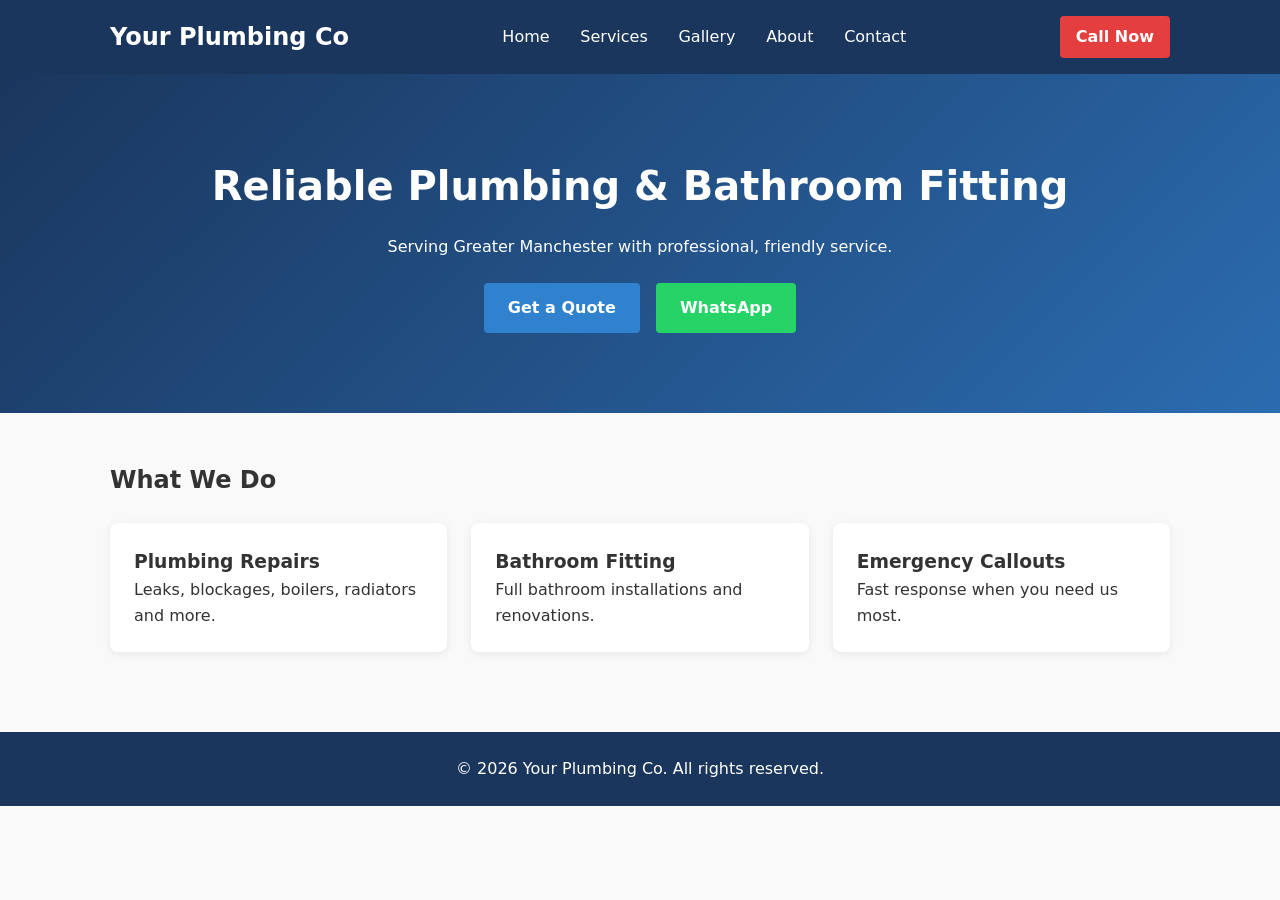
<file: index.html>
<!DOCTYPE html>
<html lang="en">
<head>
  <meta charset="UTF-8">
  <meta name="viewport" content="width=device-width, initial-scale=1.0">
  <title>Local Plumber & Bathroom Fitter</title>
  <link rel="stylesheet" href="styles.css">
</head>
<body>
  <header>
    <div class="container">
      <h1 class="logo">Your Plumbing Co</h1>
      <nav>
        <a href="index.html">Home</a>
        <a href="services.html">Services</a>
        <a href="gallery.html">Gallery</a>
        <a href="about.html">About</a>
        <a href="contact.html">Contact</a>
      </nav>
      <a href="tel:+44XXXXXXXXXX" class="btn-phone">Call Now</a>
    </div>
  </header>

  <section class="hero">
    <div class="container">
      <h2>Reliable Plumbing & Bathroom Fitting</h2>
      <p>Serving Greater Manchester with professional, friendly service.</p>
      <div class="hero-buttons">
        <a href="contact.html" class="btn">Get a Quote</a>
        <a href="https://wa.me/44XXXXXXXXXX?text=Hi%20I%27d%20like%20a%20quote" class="btn btn-whatsapp" target="_blank">WhatsApp</a>
      </div>
    </div>
  </section>

  <section class="services-preview">
    <div class="container">
      <h2>What We Do</h2>
      <div class="cards">
        <div class="card">
          <h3>Plumbing Repairs</h3>
          <p>Leaks, blockages, boilers, radiators and more.</p>
        </div>
        <div class="card">
          <h3>Bathroom Fitting</h3>
          <p>Full bathroom installations and renovations.</p>
        </div>
        <div class="card">
          <h3>Emergency Callouts</h3>
          <p>Fast response when you need us most.</p>
        </div>
      </div>
    </div>
  </section>

  <footer>
    <div class="container">
      <p>&copy; 2026 Your Plumbing Co. All rights reserved.</p>
    </div>
  </footer>
</body>
</html>
</file>
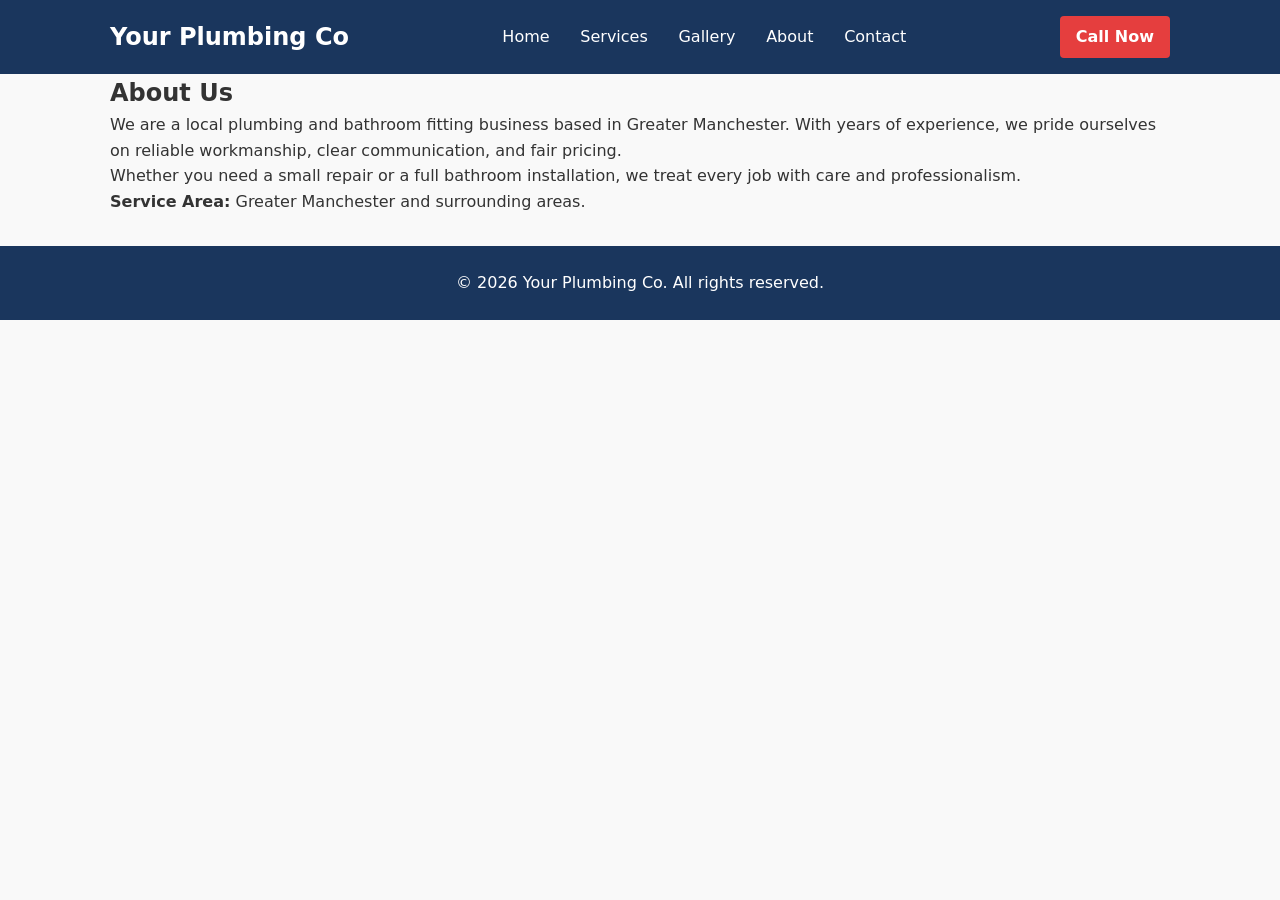
<file: about.html>
<!DOCTYPE html>
<html lang="en">
<head>
  <meta charset="UTF-8">
  <meta name="viewport" content="width=device-width, initial-scale=1.0">
  <title>About | Your Plumbing Co</title>
  <link rel="stylesheet" href="styles.css">
</head>
<body>
  <header>
    <div class="container">
      <h1 class="logo">Your Plumbing Co</h1>
      <nav>
        <a href="index.html">Home</a>
        <a href="services.html">Services</a>
        <a href="gallery.html">Gallery</a>
        <a href="about.html">About</a>
        <a href="contact.html">Contact</a>
      </nav>
      <a href="tel:+44XXXXXXXXXX" class="btn-phone">Call Now</a>
    </div>
  </header>

  <main class="container">
    <h2>About Us</h2>
    <p>We are a local plumbing and bathroom fitting business based in Greater Manchester. With years of experience, we pride ourselves on reliable workmanship, clear communication, and fair pricing.</p>
    <p>Whether you need a small repair or a full bathroom installation, we treat every job with care and professionalism.</p>
    <p><strong>Service Area:</strong> Greater Manchester and surrounding areas.</p>
  </main>

  <footer>
    <div class="container">
      <p>&copy; 2026 Your Plumbing Co. All rights reserved.</p>
    </div>
  </footer>
</body>
</html>
</file>
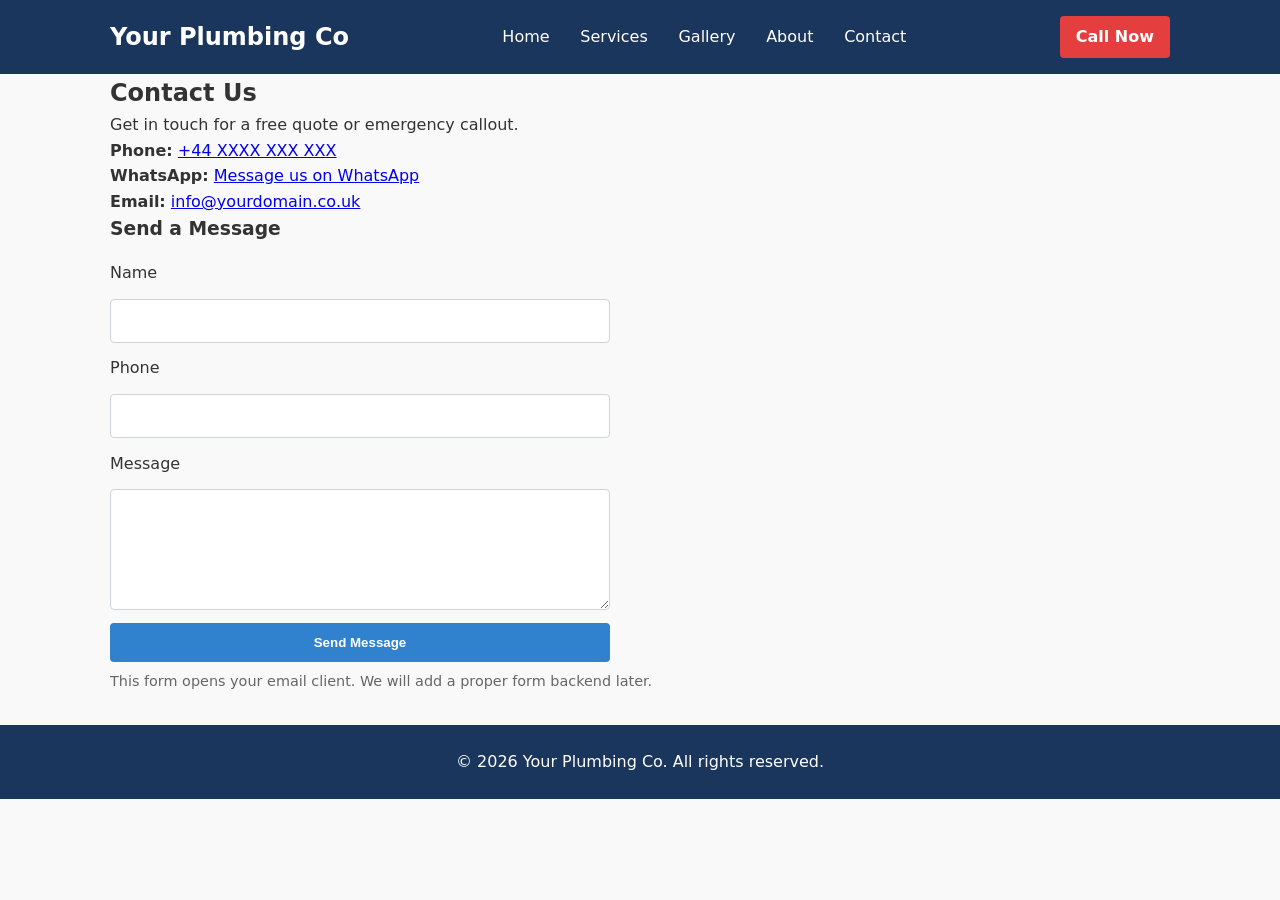
<file: contact.html>
<!DOCTYPE html>
<html lang="en">
<head>
  <meta charset="UTF-8">
  <meta name="viewport" content="width=device-width, initial-scale=1.0">
  <title>Contact | Your Plumbing Co</title>
  <link rel="stylesheet" href="styles.css">
</head>
<body>
  <header>
    <div class="container">
      <h1 class="logo">Your Plumbing Co</h1>
      <nav>
        <a href="index.html">Home</a>
        <a href="services.html">Services</a>
        <a href="gallery.html">Gallery</a>
        <a href="about.html">About</a>
        <a href="contact.html">Contact</a>
      </nav>
      <a href="tel:+44XXXXXXXXXX" class="btn-phone">Call Now</a>
    </div>
  </header>

  <main class="container">
    <h2>Contact Us</h2>
    <p>Get in touch for a free quote or emergency callout.</p>

    <div class="contact-info">
      <p><strong>Phone:</strong> <a href="tel:+44XXXXXXXXXX">+44 XXXX XXX XXX</a></p>
      <p><strong>WhatsApp:</strong> <a href="https://wa.me/44XXXXXXXXXX?text=Hi%20I%27d%20like%20a%20quote" target="_blank">Message us on WhatsApp</a></p>
      <p><strong>Email:</strong> <a href="mailto:info@yourdomain.co.uk">info@yourdomain.co.uk</a></p>
    </div>

    <h3>Send a Message</h3>
    <form action="mailto:info@yourdomain.co.uk" method="post" enctype="text/plain">
      <label for="name">Name</label>
      <input type="text" id="name" name="name" required>

      <label for="phone">Phone</label>
      <input type="tel" id="phone" name="phone" required>

      <label for="message">Message</label>
      <textarea id="message" name="message" rows="5" required></textarea>

      <button type="submit" class="btn">Send Message</button>
    </form>
    <p class="form-note">This form opens your email client. We will add a proper form backend later.</p>
  </main>

  <footer>
    <div class="container">
      <p>&copy; 2026 Your Plumbing Co. All rights reserved.</p>
    </div>
  </footer>
</body>
</html>
</file>
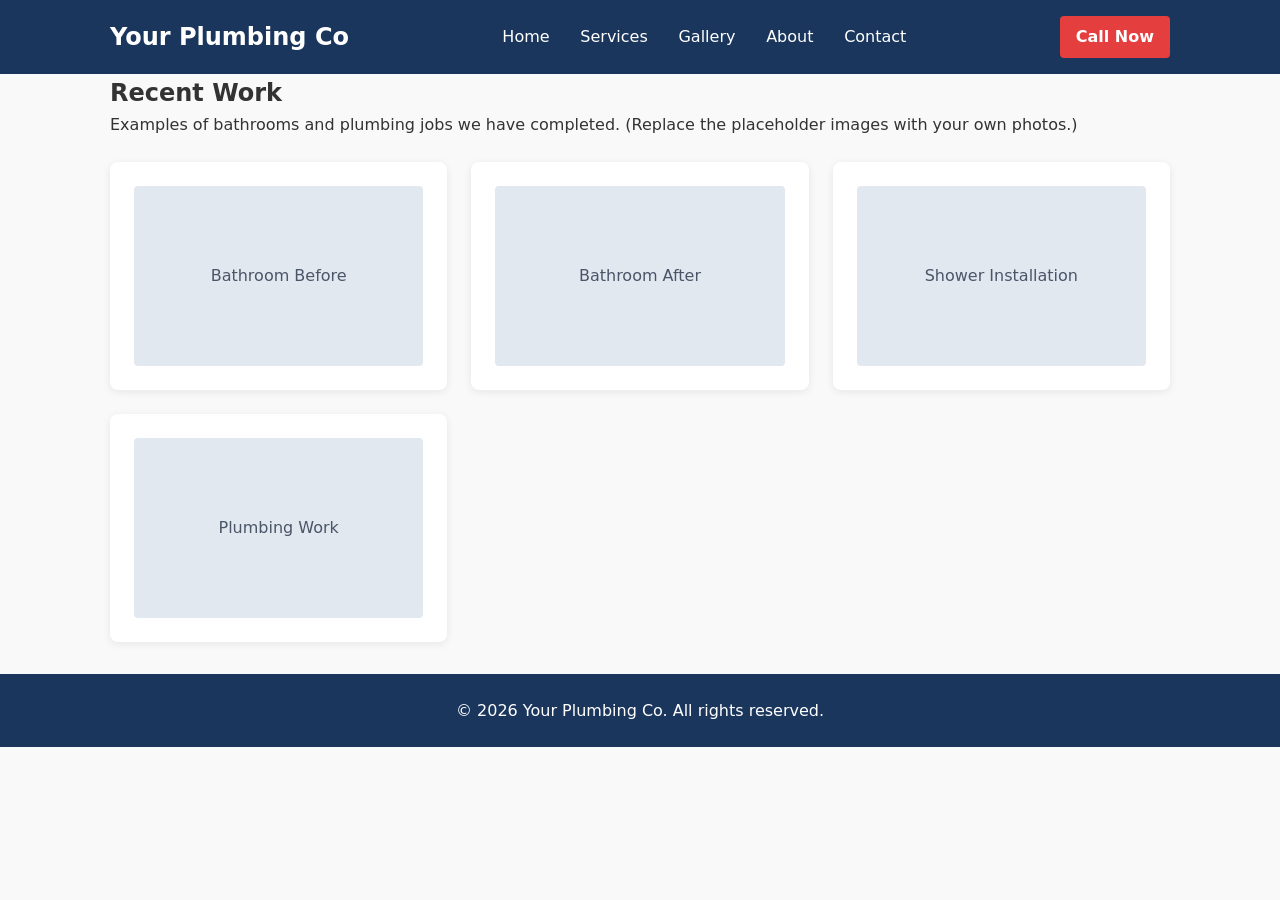
<file: gallery.html>
<!DOCTYPE html>
<html lang="en">
<head>
  <meta charset="UTF-8">
  <meta name="viewport" content="width=device-width, initial-scale=1.0">
  <title>Gallery | Your Plumbing Co</title>
  <link rel="stylesheet" href="styles.css">
</head>
<body>
  <header>
    <div class="container">
      <h1 class="logo">Your Plumbing Co</h1>
      <nav>
        <a href="index.html">Home</a>
        <a href="services.html">Services</a>
        <a href="gallery.html">Gallery</a>
        <a href="about.html">About</a>
        <a href="contact.html">Contact</a>
      </nav>
      <a href="tel:+44XXXXXXXXXX" class="btn-phone">Call Now</a>
    </div>
  </header>

  <main class="container">
    <h2>Recent Work</h2>
    <p>Examples of bathrooms and plumbing jobs we have completed. (Replace the placeholder images with your own photos.)</p>
    <div class="gallery">
      <div class="gallery-item">
        <div class="placeholder">Bathroom Before</div>
      </div>
      <div class="gallery-item">
        <div class="placeholder">Bathroom After</div>
      </div>
      <div class="gallery-item">
        <div class="placeholder">Shower Installation</div>
      </div>
      <div class="gallery-item">
        <div class="placeholder">Plumbing Work</div>
      </div>
    </div>
  </main>

  <footer>
    <div class="container">
      <p>&copy; 2026 Your Plumbing Co. All rights reserved.</p>
    </div>
  </footer>
</body>
</html>
</file>
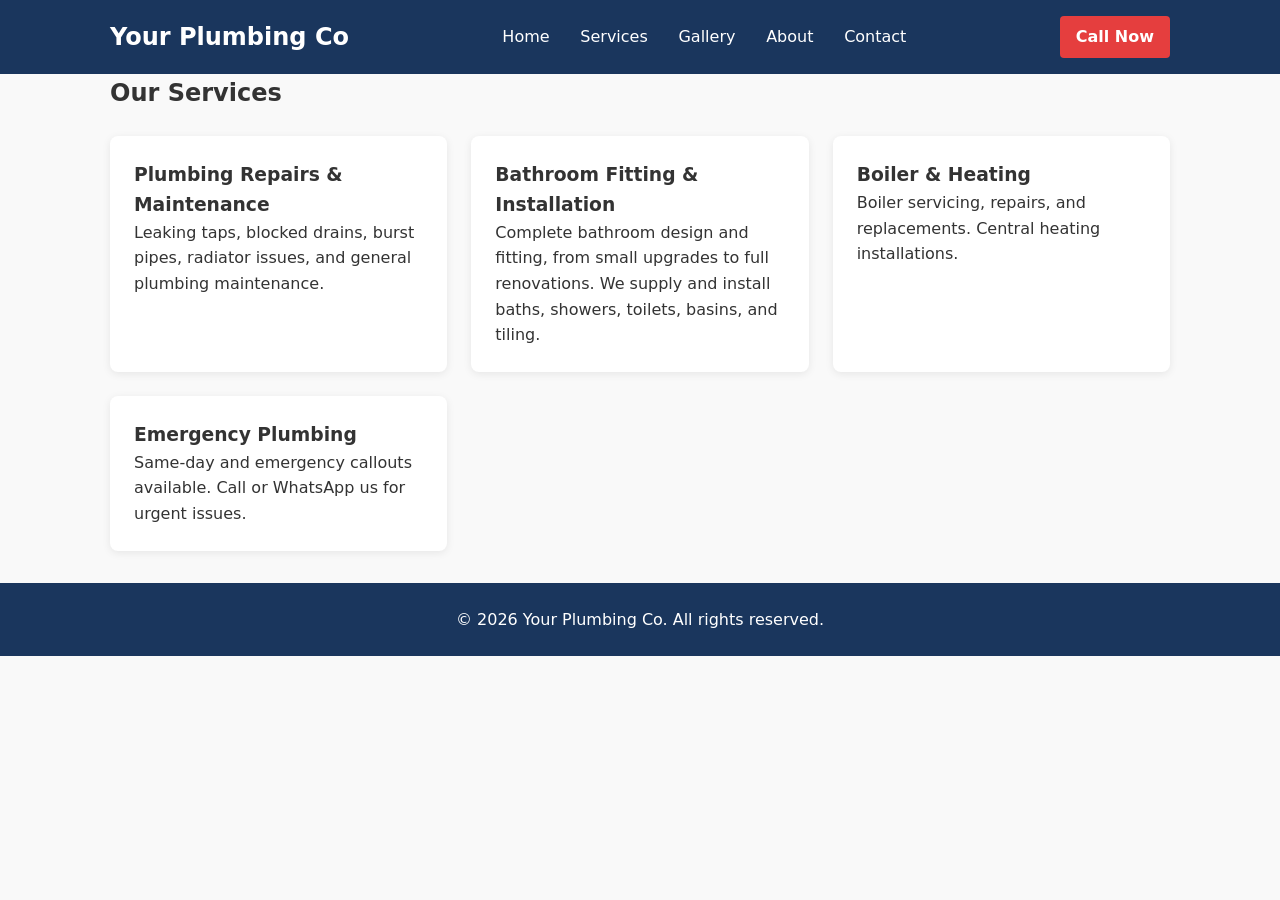
<file: services.html>
<!DOCTYPE html>
<html lang="en">
<head>
  <meta charset="UTF-8">
  <meta name="viewport" content="width=device-width, initial-scale=1.0">
  <title>Services | Your Plumbing Co</title>
  <link rel="stylesheet" href="styles.css">
</head>
<body>
  <header>
    <div class="container">
      <h1 class="logo">Your Plumbing Co</h1>
      <nav>
        <a href="index.html">Home</a>
        <a href="services.html">Services</a>
        <a href="gallery.html">Gallery</a>
        <a href="about.html">About</a>
        <a href="contact.html">Contact</a>
      </nav>
      <a href="tel:+44XXXXXXXXXX" class="btn-phone">Call Now</a>
    </div>
  </header>

  <main class="container">
    <h2>Our Services</h2>
    <div class="service-list">
      <div class="service">
        <h3>Plumbing Repairs & Maintenance</h3>
        <p>Leaking taps, blocked drains, burst pipes, radiator issues, and general plumbing maintenance.</p>
      </div>
      <div class="service">
        <h3>Bathroom Fitting & Installation</h3>
        <p>Complete bathroom design and fitting, from small upgrades to full renovations. We supply and install baths, showers, toilets, basins, and tiling.</p>
      </div>
      <div class="service">
        <h3>Boiler & Heating</h3>
        <p>Boiler servicing, repairs, and replacements. Central heating installations.</p>
      </div>
      <div class="service">
        <h3>Emergency Plumbing</h3>
        <p>Same-day and emergency callouts available. Call or WhatsApp us for urgent issues.</p>
      </div>
    </div>
  </main>

  <footer>
    <div class="container">
      <p>&copy; 2026 Your Plumbing Co. All rights reserved.</p>
    </div>
  </footer>
</body>
</html>
</file>
<file: styles.css>
* {
  margin: 0;
  padding: 0;
  box-sizing: border-box;
}

body {
  font-family: system-ui, -apple-system, BlinkMacSystemFont, "Segoe UI", Roboto, sans-serif;
  line-height: 1.6;
  color: #333;
  background: #f9f9f9;
}

.container {
  max-width: 1100px;
  margin: 0 auto;
  padding: 0 20px;
}

header {
  background: #1a365d;
  color: white;
  padding: 1rem 0;
  position: sticky;
  top: 0;
  z-index: 100;
}

header .container {
  display: flex;
  justify-content: space-between;
  align-items: center;
  flex-wrap: wrap;
  gap: 1rem;
}

.logo {
  font-size: 1.5rem;
  font-weight: bold;
}

nav a {
  color: white;
  text-decoration: none;
  margin: 0 0.8rem;
  font-weight: 500;
}

nav a:hover {
  text-decoration: underline;
}

.btn-phone {
  background: #e53e3e;
  color: white;
  padding: 0.5rem 1rem;
  border-radius: 4px;
  text-decoration: none;
  font-weight: bold;
}

.hero {
  background: linear-gradient(135deg, #1a365d, #2b6cb0);
  color: white;
  padding: 5rem 0;
  text-align: center;
}

.hero h2 {
  font-size: 2.5rem;
  margin-bottom: 1rem;
}

.hero-buttons {
  margin-top: 1.5rem;
  display: flex;
  gap: 1rem;
  justify-content: center;
  flex-wrap: wrap;
}

.btn {
  display: inline-block;
  background: #3182ce;
  color: white;
  padding: 0.75rem 1.5rem;
  border-radius: 4px;
  text-decoration: none;
  font-weight: 600;
  border: none;
  cursor: pointer;
}

.btn-whatsapp {
  background: #25d366;
}

.services-preview, main {
  padding: 3rem 0;
}

.cards, .service-list, .gallery {
  display: grid;
  grid-template-columns: repeat(auto-fit, minmax(280px, 1fr));
  gap: 1.5rem;
  margin-top: 1.5rem;
}

.card, .service, .gallery-item {
  background: white;
  padding: 1.5rem;
  border-radius: 8px;
  box-shadow: 0 2px 8px rgba(0,0,0,0.08);
}

.placeholder {
  background: #e2e8f0;
  height: 180px;
  display: flex;
  align-items: center;
  justify-content: center;
  border-radius: 4px;
  color: #4a5568;
  font-weight: 500;
}

form {
  max-width: 500px;
  display: flex;
  flex-direction: column;
  gap: 0.8rem;
  margin-top: 1rem;
}

input, textarea {
  padding: 0.75rem;
  border: 1px solid #cbd5e0;
  border-radius: 4px;
  font-size: 1rem;
}

.form-note {
  font-size: 0.9rem;
  color: #666;
  margin-top: 0.5rem;
}

footer {
  background: #1a365d;
  color: white;
  text-align: center;
  padding: 1.5rem 0;
  margin-top: 2rem;
}

@media (max-width: 700px) {
  header .container {
    flex-direction: column;
    text-align: center;
  }
  nav {
    margin: 0.5rem 0;
  }
  .hero h2 {
    font-size: 2rem;
  }
}
</file>
